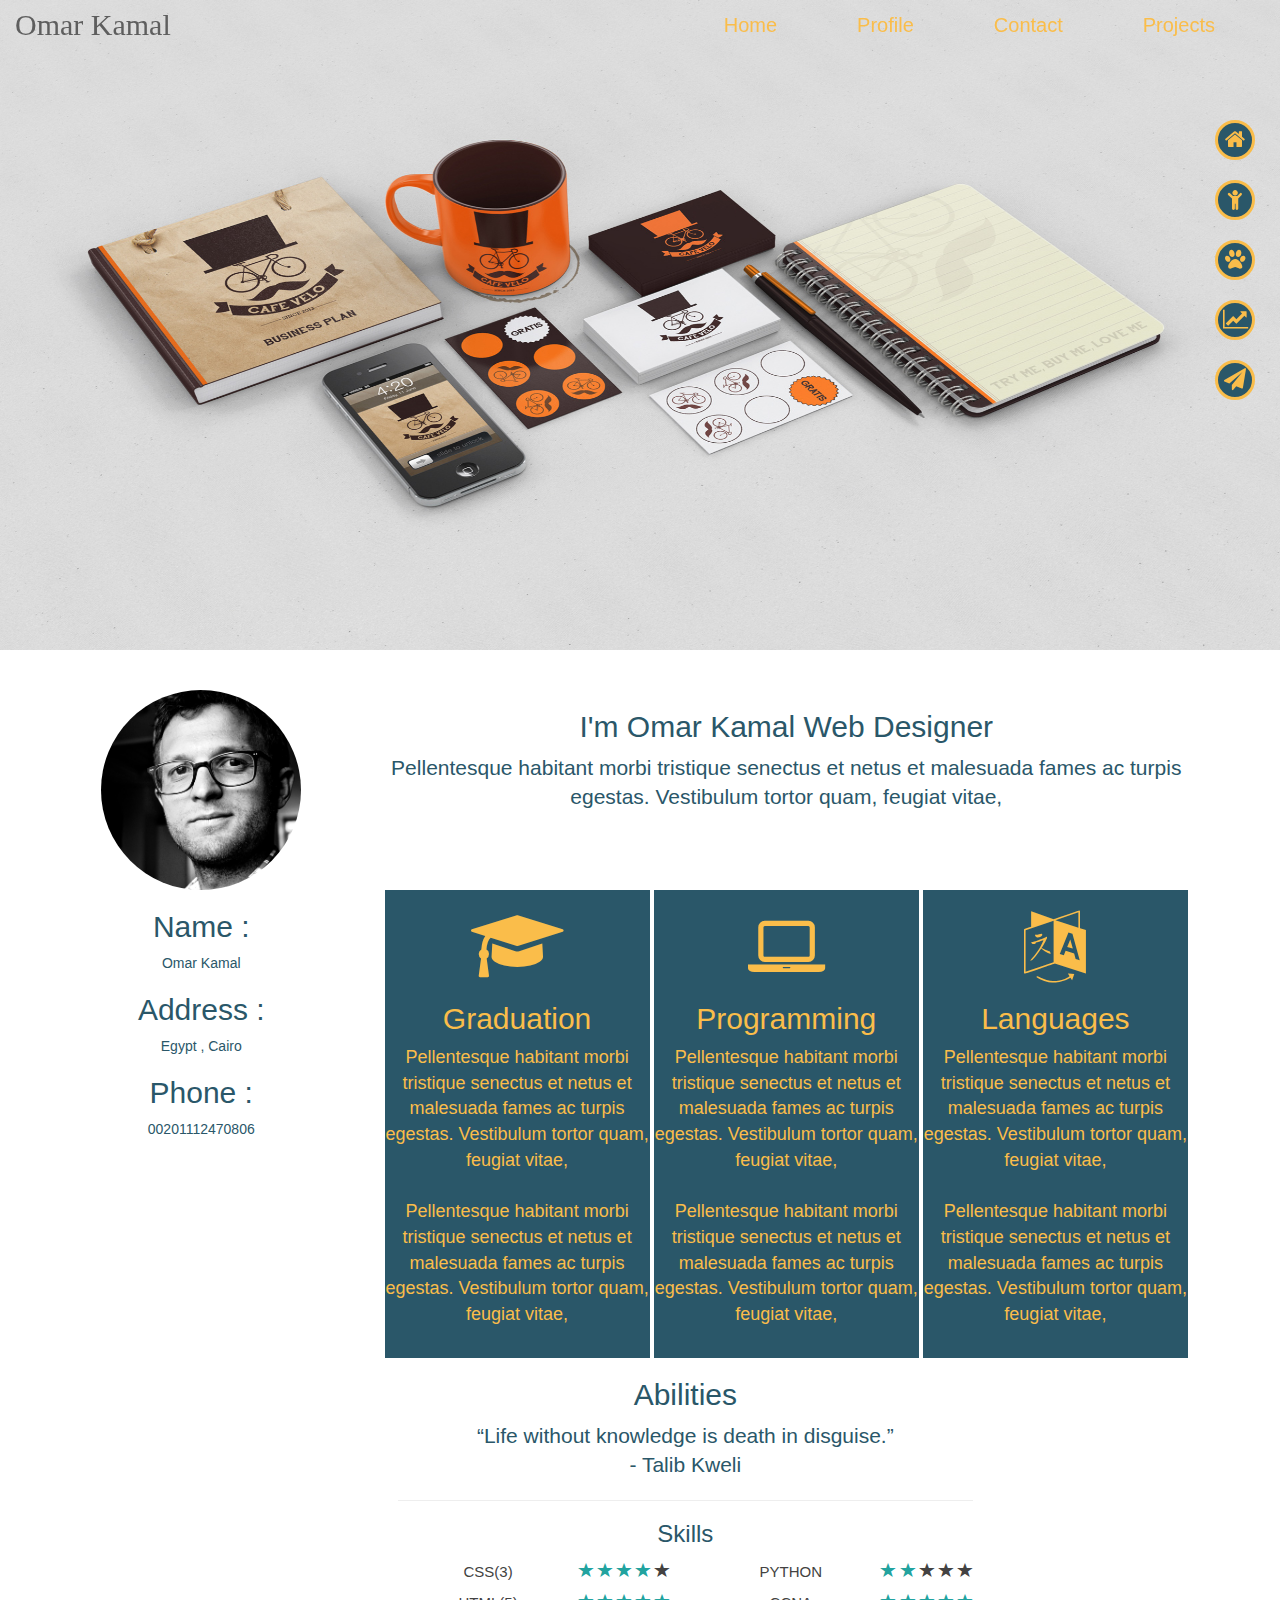
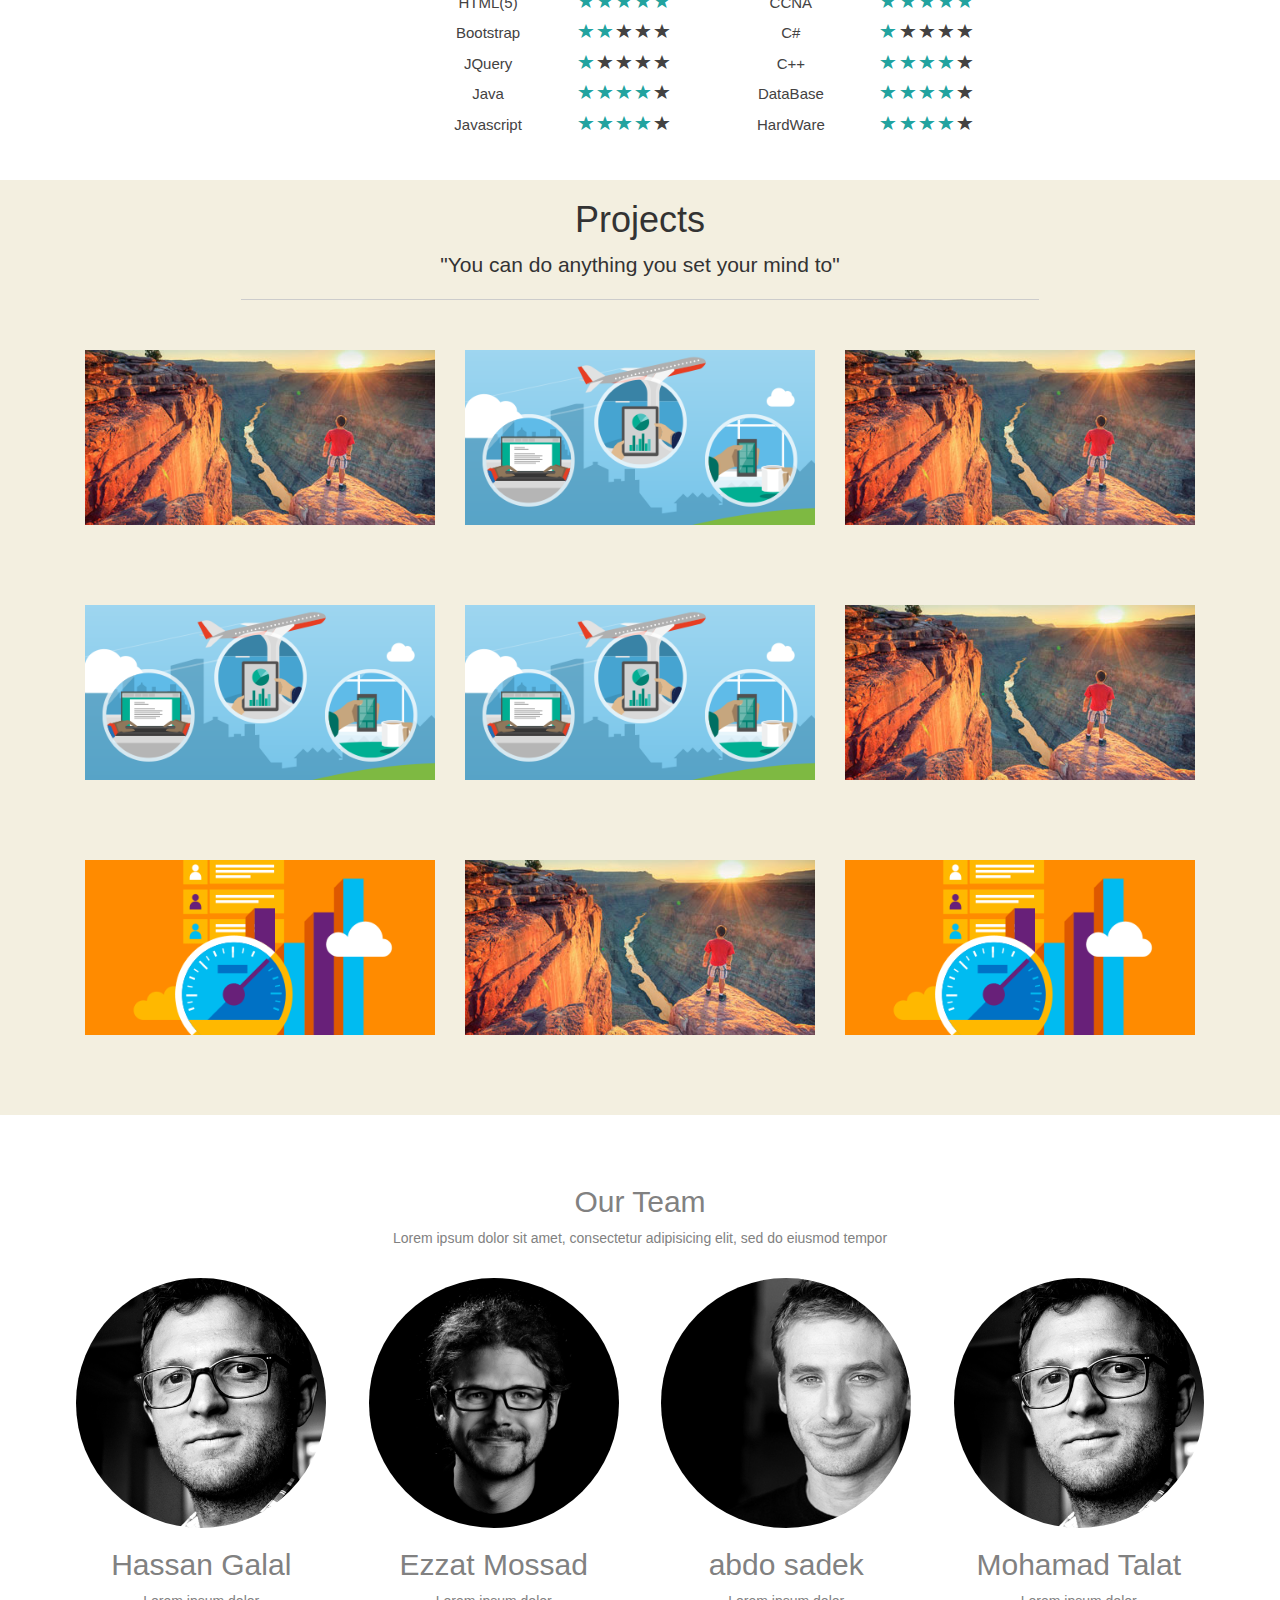
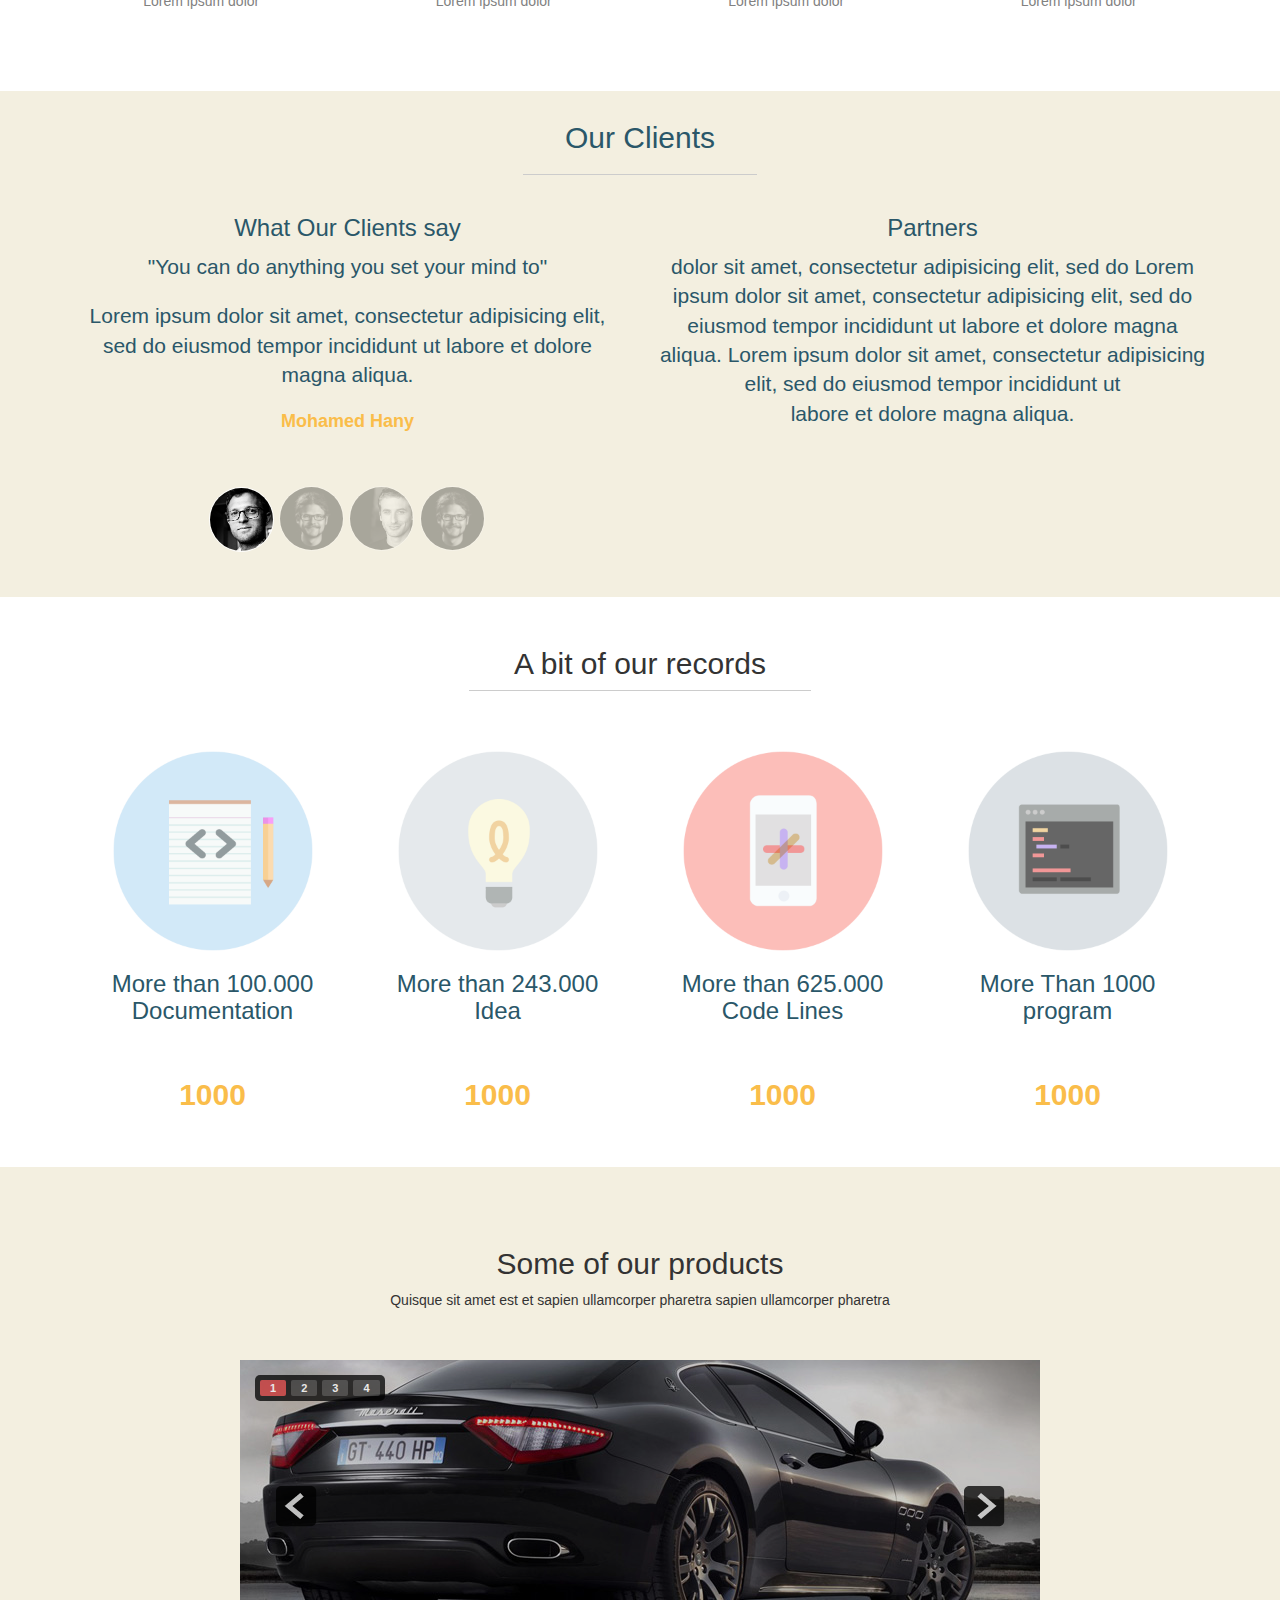
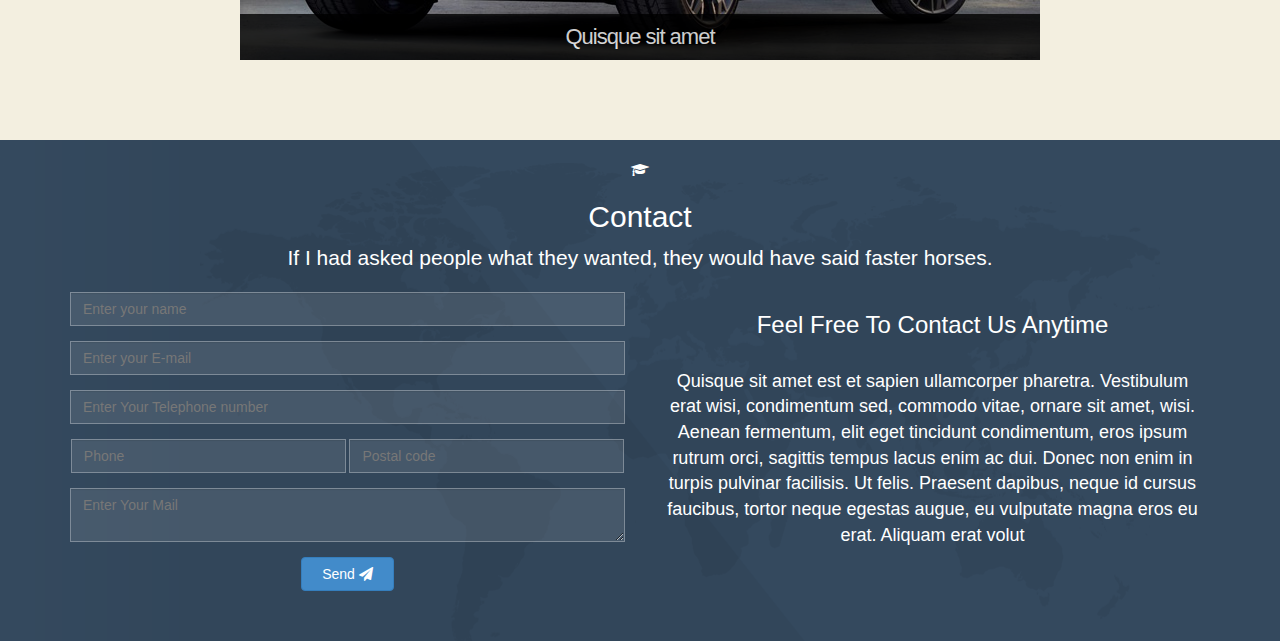
<file: index.html>
<!DOCTYPE html>
<html>
<head>
<meta http-equiv="Content-Type" content="text/html; charset=utf-8" />

<meta http-equiv="X-UA-Compatible" content="IE=edge"> <!--  34an IE -->

<meta name="viewport" content="width=device-width, initial-scale=1">  <!-- 34an yb2a responsive  -->



<title>Template</title>
<link rel="stylesheet" type="text/css" href="css/bootstrap.css"> <!-- elly feha el codes css bta3 el bootstrap-->
<link rel="stylesheet" type="text/css" href="css/skitter.styles.css">
<link rel="stylesheet" type="text/css" href="css/style1.css">
<link rel="stylesheet" type="text/css" href="css/font-awesome.min.css">

<!--[if lt IE 9]>
<script src="js/html5shiv.min.js" ></script>
<script src="js/respond.min.js"></script>
<![endif]-->



</head>
<body>


<nav class="navbar navbar-default navbar-fixed-top">
  <div class="container-fluid">
    <!-- Brand and toggle get grouped for better mobile display -->
    <div class="navbar-header">
      <button type="button" class="navbar-toggle collapsed" data-toggle="collapse" data-target="#bs-example-navbar-collapse-1">
        <span class="sr-only">Toggle navigation</span>
        <span class="icon-bar"></span>
        <span class="icon-bar"></span>
        <span class="icon-bar"></span>
      </button>
      <a class="navbar-brand" href="#">Omar Kamal</a>
    </div>

    <!-- Collect the nav links, forms, and other content for toggling -->
    <div class="collapse navbar-collapse" id="bs-example-navbar-collapse-1">
      
      <ul class="nav navbar-nav navbar-right">
        <li><a href="#">Home</a></li>
        <li><a href="#">Profile</a></li>
        <li><a href="#">Contact</a></li>
        <li><a href="#">Projects</a></li>
        
      
      </ul>
    </div><!-- /.navbar-collapse -->
  </div><!-- /.container-fluid -->
</nav>


<section id="home">
    
</section>


<section id="profile" class="text-center">
<div class="container">

<div class="row">
<div class="col-md-3">
<img src="images/one.jpg" width="200" height="200" class="img-circle" />
</div>

<div class="col-md-9">
<h2>I'm Omar Kamal Web Designer </h2>
<p class="lead">Pellentesque habitant morbi tristique senectus et netus et malesuada fames ac turpis egestas. Vestibulum tortor quam, feugiat vitae,</p>
</div>

</div>



<div class="row">
<div class="col-md-3">
<h2>Name :</h2>
<p>Omar Kamal</p>
<h2>Address :</h2>
<p>Egypt , Cairo</p>
<h2>Phone :</h2>
<p>00201112470806</p>
</div>

<div class="col-md-9 features_container">
<div class="row">

<div class="col-md-4 x">
<div class="feature">
<i class="fa fa-mortar-board fa-4x"></i>

<h2>Graduation</h2>
<p>
Pellentesque habitant morbi tristique senectus et netus et malesuada fames ac turpis egestas. Vestibulum tortor quam, feugiat vitae,
<br/>
<br/>
Pellentesque habitant morbi tristique senectus et netus et malesuada fames ac turpis egestas. Vestibulum tortor quam, feugiat vitae,




</p>
</div>
</div>


<div class="col-md-4 x">
<div class="feature">
<i class="fa fa-laptop fa-4x"></i>
<h2>Programming </h2>
<p>

Pellentesque habitant morbi tristique senectus et netus et malesuada fames ac turpis egestas. Vestibulum tortor quam, feugiat vitae,
<br/>
<br/>
Pellentesque habitant morbi tristique senectus et netus et malesuada fames ac turpis egestas. Vestibulum tortor quam, feugiat vitae,





</p>
</div>
</div>





<div class="col-md-4 x">
<div class="feature">
<i class="fa fa-language fa-4x"></i>
<h2>Languages</h2>
<p>
Pellentesque habitant morbi tristique senectus et netus et malesuada fames ac turpis egestas. Vestibulum tortor quam, feugiat vitae,
<br/>
<br/>
Pellentesque habitant morbi tristique senectus et netus et malesuada fames ac turpis egestas. Vestibulum tortor quam, feugiat vitae,


</p>
</div>
</div>


<div class="col-md-9 abilities">
     
     <h2 >Abilities</h2>
    <p class="lead" >
	“Life without knowledge is death in disguise.”<br>- Talib Kweli
   </p>
<hr>
<h3>Skills</h3>
<div class="row">

    <div class="col-md-6">
	<ul class="skill">
    <li >
    <span class="sk-name">CSS(3)</span>
    <span class="sk-score">
   <span class="glyphicon glyphicon-star filled"></span>
	<span class="glyphicon glyphicon-star filled"></span>
	<span class="glyphicon glyphicon-star filled"></span>
    <span class="glyphicon glyphicon-star filled"></span>
    <span class="glyphicon glyphicon-star "></span>
				
</span>
 </li>
 <li>
				<span class="sk-name">HTML(5)</span>
				<span class="sk-score">
<span class="glyphicon glyphicon-star filled"></span>
<span class="glyphicon glyphicon-star filled"></span>
<span class="glyphicon glyphicon-star filled"></span>
<span class="glyphicon glyphicon-star filled"></span>
<span class="glyphicon glyphicon-star filled"></span>
					</span></li>
                    <li>
				<span class="sk-name">Bootstrap </span>
				<span class="sk-score">
                <span class="glyphicon glyphicon-star filled"></span>
				<span class="glyphicon glyphicon-star filled"></span>
				<span class="glyphicon glyphicon-star "></span>
				<span class="glyphicon glyphicon-star "></span>
                <span class="glyphicon glyphicon-star "></span>
					</span></li>
                    
                    <li>
				<span class="sk-name">JQuery</span>
				<span class="sk-score">
			       <span class="glyphicon glyphicon-star filled "></span>
                   <span class="glyphicon glyphicon-star "></span>
                   <span class="glyphicon glyphicon-star "></span>
                   <span class="glyphicon glyphicon-star "></span>
                   <span class="glyphicon glyphicon-star "></span>
					</span></li>
                    
                    <li>
				<span class="sk-name">Java</span>
				<span class="sk-score">
				<span class="glyphicon glyphicon-star filled"></span>
				<span class="glyphicon glyphicon-star filled"></span>
				<span class="glyphicon glyphicon-star filled"></span>
				<span class="glyphicon glyphicon-star filled"></span>
				<span class="glyphicon glyphicon-star "></span>
</span></li>
<li>
				<span class="sk-name">Javascript</span>
				<span class="sk-score">
                <span class="glyphicon glyphicon-star filled"></span>
				<span class="glyphicon glyphicon-star filled"></span>
				<span class="glyphicon glyphicon-star filled"></span>
			    <span class="glyphicon glyphicon-star filled"></span>
				<span class="glyphicon glyphicon-star "></span>
 </span></li></ul></div>
 
 
 
  <div class="col-md-6">
  
   <ul class="skill">
     <li>
    <span class="sk-name">PYTHON</span>
    <span class="sk-score">
			<span class="glyphicon glyphicon-star filled"></span>
			<span class="glyphicon glyphicon-star filled"></span>
				<span class="glyphicon glyphicon-star "></span>
                <span class="glyphicon glyphicon-star "></span>
                <span class="glyphicon glyphicon-star "></span>
				
</span>
 </li>
 <li>
				<span class="sk-name">CCNA</span>
				<span class="sk-score">
<span class="glyphicon glyphicon-star filled"></span>
					
								
					<span class="glyphicon glyphicon-star filled"></span>
					
								
					<span class="glyphicon glyphicon-star filled"></span>
					
								
					<span class="glyphicon glyphicon-star filled"></span>
					
								
					<span class="glyphicon glyphicon-star filled"></span>
					</span></li>
                    <li>
				<span class="sk-name">C# </span>
				<span class="sk-score">
		       <span class="glyphicon glyphicon-star filled"></span>
			 <span class="glyphicon glyphicon-star "></span>			
			<span class="glyphicon glyphicon-star "></span>
			<span class="glyphicon glyphicon-star "></span>
			<span class="glyphicon glyphicon-star "></span>
					</span></li>
                    <li>
				<span class="sk-name">C++</span>
				<span class="sk-score">
   	<span class="glyphicon glyphicon-star filled"></span>
	<span class="glyphicon glyphicon-star filled"></span>
	<span class="glyphicon glyphicon-star filled"></span>
<span class="glyphicon glyphicon-star filled"></span>
<span class="glyphicon glyphicon-star "></span>
					</span></li>
                    <li>
				<span class="sk-name">DataBase</span>
				<span class="sk-score">
				
								
					<span class="glyphicon glyphicon-star filled"></span>
					
								
					<span class="glyphicon glyphicon-star filled"></span>
					
								
					<span class="glyphicon glyphicon-star filled"></span>
					
								
					<span class="glyphicon glyphicon-star filled"></span>
					
								
					<span class="glyphicon glyphicon-star "></span>
</span></li>
<li>
				<span class="sk-name">HardWare</span>
				<span class="sk-score">
				
								
					<span class="glyphicon glyphicon-star filled"></span>
					
								
					<span class="glyphicon glyphicon-star filled"></span>
					
								
					<span class="glyphicon glyphicon-star filled"></span>
					
								
					<span class="glyphicon glyphicon-star filled"></span>
					
								
					<span class="glyphicon glyphicon-star "></span>
 </span></li>
    
    </ul>	
   




</div>
</div>








</div>
</div>
</section>





<section id="project" class="text-center">
<div class="container">


<h1>Projects</h1>
<p class="lead">"You can do anything you set your mind to"</p>

<div class="col-md-4">
<div class="gallery">

<img src="images/d.jpg">
<div class="caption">
<h2>Hassan Galal</h2>
<p>
tortor quam, feugiat vitae, ultricies eget, tempor sit amet, ante. Donec eu libero sit amet quam egestas semper. Aenean ultricies mi vitae est. Mauris placerat eleifend leo. Quisque sit amet est et sapien ullamcorper pharetra.
</p>
</div>
</div>
</div>



<div class="col-md-4">
<div class="gallery">

<img src="images/Cloud_EMS_1016_420x210_EN_US.png">


<div class="caption">
<h2>Ezzat mossad</h2>
<p>
tortor quam, feugiat vitae, ultricies eget, tempor sit amet, ante. Donec eu libero sit amet quam egestas semper. Aenean ultricies mi vitae est. Mauris placerat eleifend leo. Quisque sit amet est et sapien ullamcorper pharetra.
</p>
</div>
</div>
</div>

<div class="col-md-4">
<div class="gallery">

<img src="images/d.jpg">
<div class="caption">
<h2>Abdo Sadek</h2>
<p>
tortor quam, feugiat vitae, ultricies eget, tempor sit amet, ante. Donec eu libero sit amet quam egestas semper. Aenean ultricies mi vitae est. Mauris placerat eleifend leo. Quisque sit amet est et sapien ullamcorper pharetra.
</p>
</div>
</div>
</div>




<div class="col-md-4">
<div class="gallery">

<img src="images/Cloud_EMS_1016_420x210_EN_US.png">

<div class="caption">
<h2>Mohamad Talaat</h2>
<p>
tortor quam, feugiat vitae, ultricies eget, tempor sit amet, ante. Donec eu libero sit amet quam egestas semper. Aenean ultricies mi vitae est. Mauris placerat eleifend leo. Quisque sit amet est et sapien ullamcorper pharetra.
</p>
</div>
</div>
</div>



<div class="col-md-4">
<div class="gallery">
<img src="images/Cloud_EMS_1016_420x210_EN_US.png">




<div class="caption">
<h2>Nader Khaled</h2>
<p>
tortor quam, feugiat vitae, ultricies eget, tempor sit amet, ante. Donec eu libero sit amet quam egestas semper. Aenean ultricies mi vitae est. Mauris placerat eleifend leo. Quisque sit amet est et sapien ullamcorper pharetra.
</p>
</div>
</div>
</div>

<div class="col-md-4">
<div class="gallery">

<img src="images/d.jpg">


<div class="caption">
<h2>Omar Kamal</h2>
<p>
tortor quam, feugiat vitae, ultricies eget, tempor sit amet, ante. Donec eu libero sit amet quam egestas semper. Aenean ultricies mi vitae est. Mauris placerat eleifend leo. Quisque sit amet est et sapien ullamcorper pharetra.
</p>
</div>
</div>
</div>



<div class="col-md-4">
<div class="gallery">

<img src="images/Dyn_CRMDial_1216_420x210_EN_US.png">

<div class="caption">
<h2>Omar Kamal</h2>
<p>
tortor quam, feugiat vitae, ultricies eget, tempor sit amet, ante. Donec eu libero sit amet quam egestas semper. Aenean ultricies mi vitae est. Mauris placerat eleifend leo. Quisque sit amet est et sapien ullamcorper pharetra.
</p>
</div>
</div>
</div>



<div class="col-md-4">
<div class="gallery">

<img src="images/d.jpg">


<div class="caption">
<h2>Omar Kamal</h2>
<p>
tortor quam, feugiat vitae, ultricies eget, tempor sit amet, ante. Donec eu libero sit amet quam egestas semper. Aenean ultricies mi vitae est. Mauris placerat eleifend leo. Quisque sit amet est et sapien ullamcorper pharetra.
</p>
</div>
</div>
</div>

<div class="col-md-4">
<div class="gallery">

<img src="images/Dyn_CRMDial_1216_420x210_EN_US.png">


<div class="caption">
<h2>Omar Kamal</h2>
<p>
tortor quam, feugiat vitae, ultricies eget, tempor sit amet, ante. Donec eu libero sit amet quam egestas semper. Aenean ultricies mi vitae est. Mauris placerat eleifend leo. Quisque sit amet est et sapien ullamcorper pharetra.
</p>
</div>
</div>
</div>




</div>
</section>

<section id="team" class="text-center">
<div class="overlay">
<div class="container">
<div class="row">

<h2>Our Team</h2>
<p>Lorem ipsum dolor sit amet, consectetur adipisicing elit, sed do eiusmod tempor</p>


<div class="col-md-3 col-sm-6">
<div class="member">
<img src="images/one.jpg" width="250" height="250" class="img-circle">
<h2>Hassan Galal</h2>
<p>Lorem ipsum dolor</p>
</div>
</div>

<div class="col-md-3 col-sm-6">
<div class="member">
<img src="images/two.png" width="250" height="250" class="img-circle">
<h2>Ezzat Mossad</h2>
<p>Lorem ipsum dolor</p>
</div>
</div>


<div class="col-md-3 col-sm-6">
<div class="member">
<img src="images/three.jpg" width="250" height="250" class="img-circle">
<h2>abdo sadek</h2>
<p>Lorem ipsum dolor</p>
</div>
</div>


<div class="col-md-3 col-sm-6">
<div class="member">
<img src="images/one.jpg" width="250" height="250" class="img-circle">
<h2>Mohamad Talat</h2>
<p>Lorem ipsum dolor</p>
</div>
</div>









</div>
</div>
</div>
</section>








<section id="our_clients" class="text-center">
<div class="container">
<div class="row">


<h2>Our Clients</h2>


<div class="col-md-6">

<h3>What Our Clients say</h3>
<p class="lead">"You can do anything you set your mind to"</p>


<div id="myslide" class="carousel slide" data-ride="carousel">
  <!-- Indicators -->
  

  <!-- Wrapper for slides -->
  <div class="carousel-inner">
  
    <div class="item active">
        <P class="lead">Lorem ipsum dolor sit amet, consectetur adipisicing elit, sed do eiusmod tempor incididunt ut labore et dolore magna aliqua.</P>
      <span>Mohamed Hany</span>
    </div>
    
        <div class="item">
        <P class="lead">Lorem ipsum dolor sit amet, consectetur adipisicing elit, sed do eiusmod tempor incididunt ut labore et dolore magna aliqua.</P>
      <span>Mohamed Hany</span>
    </div>
    
    
        <div class="item">
        <P class="lead">Lorem ipsum dolor sit amet, consectetur adipisicing elit, sed do eiusmod tempor incididunt ut labore et dolore magna aliqua.</P>
      <span>Mohamed Hany</span>
    </div>
    
    
        <div class="item">
        <P class="lead">Lorem ipsum dolor sit amet, consectetur adipisicing elit, sed do eiusmod tempor incididunt ut labore et dolore magna aliqua.</P>
      <span>Mohamed Hany</span>
    </div>
    
    
   
  </div>







<ol class="carousel-indicators">
    <li data-target="#myslide" data-slide-to="0" class="active">
    <img src="images/one.jpg">
    </li>
    <li data-target="#myslide" data-slide-to="1">
    <img src="images/two.png">
    </li>
    <li data-target="#myslide" data-slide-to="2">
    <img src="images/three.jpg">
    </li>
    <li data-target="#myslide" data-slide-to="3">
    <img src="images/two.png">
    </li>
  </ol>




</div>


<!-- slider end -->











</div>




<div class="col-md-6">
<h3>Partners</h3>
<p class="lead">dolor sit amet, consectetur adipisicing elit, sed do
Lorem ipsum dolor sit amet, consectetur adipisicing elit, sed do eiusmod tempor incididunt ut labore et dolore magna aliqua.
Lorem ipsum dolor sit amet, consectetur adipisicing elit, sed do eiusmod tempor incididunt ut<br/> labore et dolore magna aliqua.

</p>

</div>


</div>
</div>
</section>


<section id="numbers" class="text-center">

<div class="container">


<h2>A bit of our records</h2>
<div class="col-md-3">
<img src="images/n1.png" width="200" height="200">
<br/>
<h3>More than 100.000 Documentation</h3>
<br/>
<span class="counter">1000</span>

</div>

<div class="col-md-3">
<img src="images/n2.png" width="200" height="200">

<br/>
<h3>More than 243.000 <br/>Idea</h3>
<br/>
<span class="counter">1000</span>

</div>


<div class="col-md-3">
<img src="images/n3.png" width="200" height="200">

<br/>
<h3>More than 625.000<br/> Code Lines</h3>
<br/>
<span class="counter">1000</span>

</div>

<div class="col-md-3">
<img src="images/n4.png" width="200" height="200">

<br/>
<h3>More Than 1000 program</h3>
<br/>
<span class="counter">1000</span>

</div>


</div>
</section>


<section id="gallery" class="text-center">
<div class="container">
<div class="row">

<h2>Some of our products</h2>
<p>Quisque sit amet est et sapien ullamcorper pharetra sapien ullamcorper pharetra</p>
<div class="box_skitter box_skitter_large">
    <ul>
        <li>
            <a href="#cut"><img src="images/1.jpg" class="cut" /></a>
            <div class="label_text"><p>Quisque sit amet</p></div>
        </li>
        <li>
            <a href="#swapBlocks"><img src="images/2.jpg" class="swapBlocks" /></a>
            <div class="label_text"><p>Quisque sit amet</p></div>
        </li>
        <li>
            <a href="#swapBarsBack"><img src="images/3.jpg" class="swapBarsBack" /></a>
            <div class="label_text"><p>Quisque sit amet</p></div>
        </li>
        
        <li>
            <a href="#swapBarsBack"><img src="images/4.jpg" class="swapBarsBack" /></a>
            <div class="label_text"><p>Quisque sit amet</p></div>
        </li>
        
        
    </ul>
</div>





</div>
</div>
</section>






<section id="contact" class="text-center">
<div class="container">
<div class="row">
<i class="fa fa-mortar-board"></i>
<h2>Contact</h2>
<p class="lead">
If I had asked people what they wanted, they would have said faster horses.</p>
<div class="col-md-6 contact_form">
<form>

<input type="text" class="form-control form-group" placeholder="Enter your name"/>
<input type="text" class="form-control form-group" placeholder="Enter your E-mail"/>
<input type="text" class="form-control form-group" placeholder="Enter Your Telephone number"/>
<input type="text" class="form-control form-group f_mine" placeholder="Phone"/>
<input type="text" class="form-control form-group f_mine" placeholder="Postal code"/>
<textarea class="form-control form-group" placeholder="Enter Your Mail "></textarea>
<button type="submit" class="btn btn-primary text-center ">
Send 
<i class="fa fa-paper-plane"></i>
</button>
</form>
</div>

<div class="col-md-6">
<h3>Feel Free To Contact Us Anytime</h3>
<p class="contact_p">
 Quisque sit amet est et sapien ullamcorper pharetra. Vestibulum erat wisi, condimentum sed, commodo vitae, ornare sit amet, wisi. Aenean fermentum, elit eget tincidunt condimentum, eros ipsum rutrum orci, sagittis tempus lacus enim ac dui. Donec non enim in turpis pulvinar facilisis. Ut felis. Praesent dapibus, neque id cursus faucibus, tortor neque egestas augue, eu vulputate magna eros eu erat. Aliquam erat volut
</p>
</div>



</div>
</div>
</section>


<section id="menu">
<ul>
<li><a href="#"><i class="fa fa-home fa-fw"></i></a></li>
<li><a href="#"><i class="fa fa-child fa-fw"></i></a></li>
<li><a href="#"><i class="fa fa-paw fa-fw"></i></a></li>
<li><a href="#"><i class="fa fa-line-chart fa-fw"></i></a></li>
<li><a href="#"><i class="fa fa-send fa-fw"></i></a></li>
</ul>
</section>






<!--

<section id="loading">

<div class="spinner">
  <div class="rect1"></div>
  <div class="rect2"></div>
  <div class="rect3"></div>
  <div class="rect4"></div>
  <div class="rect5"></div>
</div>

</section>
-->
<script src="js/jquery-1.11.1.min.js"></script> <!--  Jquary library -->
<script src="js/bootstrap.min.js"></script><!--  bootstrap java script code  -->
<script src="js/jquery.nicescroll.min.js"></script>
<script src="js/jquery.countTo.js"></script>

<script src="js/jquery.easing.1.3.js"></script>
<script src="js/jquery.skitter.min.js"></script>
<script src="js/myjs.js"></script>

</body>
</html>
</file>
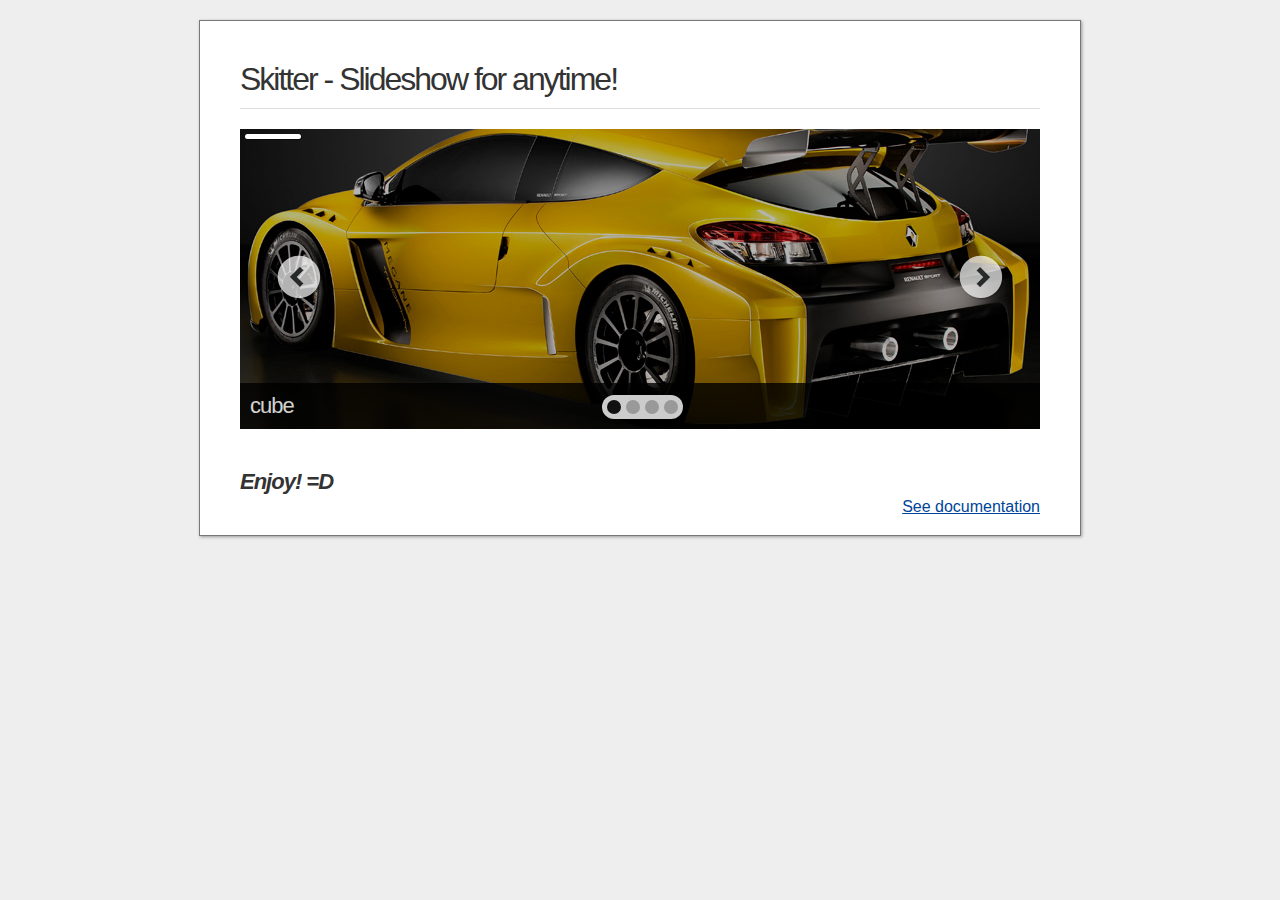
<file: SkitterSlideshow-master/index.html>
<!doctype html>
<html>
<head>
	<meta charset="utf-8">
	<title>Skitter - Slideshow for anytime!</title>
	
	<link href="css/styles.css" type="text/css" media="all" rel="stylesheet" />

	<!-- Skitter Styles -->
	<link href="css/skitter.styles.css" type="text/css" media="all" rel="stylesheet" />
	
	<!-- Skitter JS -->
	<script type="text/javascript" language="javascript" src="js/jquery-2.1.1.min.js"></script>
	<script type="text/javascript" language="javascript" src="js/jquery.easing.1.3.js"></script>
	<script type="text/javascript" language="javascript" src="js/jquery.skitter.min.js"></script>
	
	<!-- Init Skitter -->
	<script type="text/javascript" language="javascript">
		$(document).ready(function() {
			$('.box_skitter_large').skitter({
				theme: 'clean',
				numbers_align: 'center',
				progressbar: true, 
				dots: true, 
				preview: true
			});
		});
	</script>
</head>
<body>
	<div id="page">
		<h1>Skitter - Slideshow for anytime!</h1>
		<div id="content">
			<div class="border_box">
				<div class="box_skitter box_skitter_large">
					<ul>
						<li><a href="#cube"><img src="images/example/001.jpg" class="circles" /></a><div class="label_text"><p>cube</p></div></li>
						<li><a href="#cubeRandom"><img src="images/example/002.jpg" class="circlesInside" /></a><div class="label_text"><p>cubeRandom</p></div></li>
						<li><a href="#block"><img src="images/example/003.jpg" class="circlesRotate" /></a><div class="label_text"><p>block</p></div></li>
						<li><a href="#cubeStop"><img src="images/example/004.jpg" class="cubeShow" /></a><div class="label_text"><p>cubeStop</p></div></li>	
					</ul>
				</div>
			</div>
		</div>
		<h2>Enjoy! =D</h2>
		<h3><a href="http://www.skitter-slider.net/documentation">See documentation</a></h3>
	</div>
</body>
</html>
</file>
<file: css/skitter.styles.css>
/* =Skitter styles
----------------------------------------------- */
.box_skitter {
	position: relative;
	width: 800px;
	height: 300px;
	background: #000;
}

.box_skitter img {
	max-width: none;
} /* Tip for stildv */
.box_skitter ul {
	display: none;
}

.box_skitter .container_skitter {
	overflow: hidden;
	position: relative;
}

.box_skitter .image {
	overflow: hidden;
}

.box_skitter .image img {
	display: none;
}

/* =Box clone
-------------------------------------------------------------- */
.box_skitter .box_clone {
	position: absolute;
	top: 0;
	left: 0;
	width: 100px;
	overflow: hidden;
	display: none;
	z-index: 20;
}

.box_skitter .box_clone img {
	position: absolute;
	top: 0;
	left: 0;
	z-index: 20;
}

/* =Navigation
-------------------------------------------------------------- */
.box_skitter .prev_button {
	position: absolute;
	top: 50%;
	left: 35px;
	z-index: 152;
	width: 42px;
	height: 42px;
	overflow: hidden;
	text-indent: -9999em;
	margin-top: -25px;
	-webkit-transition: all 0.2s;
	-moz-transition: all 0.2s;
	transition: all 0.2s;
}

.box_skitter .next_button {
	position: absolute;
	top: 50%;
	right: 35px;
	z-index: 152;
	width: 42px;
	height: 42px;
	overflow: hidden;
	text-indent: -9999em;
	margin-top: -25px;
	-webkit-transition: all 0.2s;
	-moz-transition: all 0.2s;
	transition: all 0.2s;
}

.box_skitter .prev_button:hover, .box_skitter .next_button:hover {
	opacity: 0.5 !important;
}

/* =Numbers
-------------------------------------------------------------- */
.box_skitter .info_slide {
	position: absolute;
	top: 15px;
	left: 15px;
	z-index: 100;
	background: #000;
	color: #fff;
	font: bold 11px arial;
	padding: 5px 0 5px 5px;
	-moz-border-radius: 5px;
	-webkit-border-radius: 5px;
	border-radius: 5px;
	opacity: 0.75;
}

.box_skitter .info_slide .image_number {
	background: #333;
	float: left;
	padding: 2px 10px;
	margin: 0 5px 0 0;
	cursor: pointer;
	-moz-border-radius: 2px;
	-webkit-border-radius: 2px;
	border-radius: 2px;
	-webkit-transition: all 0.2s;
	-moz-transition: all 0.2s;
	transition: all 0.2s;
}

.box_skitter .info_slide .image_number:hover {
	background: #000;
}

.box_skitter .info_slide .image_number_select, .box_skitter .info_slide .image_number_select:hover {
	background: #cc3333;
	float: left;
	padding: 2px 10px;
	margin: 0 5px 0 0;
}

/* =Thumbs
	Change width and height to customization dimension thumb
-------------------------------------------------------------- */
.box_skitter .container_thumbs {
	position: relative;
	overflow: hidden;
	height: 50px;
}

.box_skitter .info_slide_thumb {
	height: 50px;
	-moz-border-radius: 0;
	-webkit-border-radius: 0;
	border-radius: 0;
	overflow: hidden;
	top: auto;
	top: 0;
	left: 0;
	padding: 0 !important;
	opacity: 1.0;
}

.box_skitter .info_slide_thumb .image_number {
	overflow: hidden;
	width: 100px;
	height: 50px;
	position: relative;
	margin: 0 !important;
	padding: 0 !important;
	-moz-border-radius: 0 !important;
	-webkit-border-radius: 0 !important;
	border-radius: 0 !important;
}

.box_skitter .info_slide_thumb .image_number img {
	position: absolute;
	top: -30px;
	left: -30px;
	height: 100px;
}

.box_skitter .box_scroll_thumbs {
	padding: 0;
}

.box_skitter .box_scroll_thumbs .scroll_thumbs {
	position: absolute;
	bottom: 60px;
	left: 50px;
	background: #ccc;
	background: -moz-linear-gradient(-90deg, #555, #fff);
	background: -webkit-gradient(linear, left top, left bottom, from(#555), to(#fff));
	width: 200px;
	height: 10px;
	overflow: hidden;
	text-indent: -9999em;
	z-index: 101;
	cursor: pointer;
	border: 0px solid #333;
}

/* =Dots
-------------------------------------------------------------- */
.box_skitter .info_slide_dots {
	position: absolute;
	bottom: -40px;
	z-index: 151;
	padding: 5px 0 5px 5px;
	-moz-border-radius: 50px;
	-webkit-border-radius: 50px;
	border-radius: 50px;
}

.box_skitter .info_slide_dots .image_number {
	background: #333;
	float: left;
	margin: 0 5px 0 0;
	cursor: pointer;
	-moz-border-radius: 50px;
	-webkit-border-radius: 50px;
	border-radius: 50px;
	width: 18px;
	height: 18px;
	text-indent: -9999em;
	overflow: hidden;
	-webkit-transition: all 0.2s;
	-moz-transition: all 0.2s;
	transition: all 0.2s;
}

.box_skitter .info_slide_dots .image_number:hover {
	background: #000;
}

.box_skitter .info_slide_dots .image_number_select, .box_skitter .info_slide_dots .image_number_select:hover {
	background: #cc3333;
	float: left;
	margin: 0 5px 0 0;
}

/* =Loading
-------------------------------------------------------------- */
.loading {
	position: absolute;
	top: 50%;
	right: 50%;
	z-index: 10000;
	margin: -16px -16px;
	color: #fff;
	text-indent: -9999em;
	overflow: hidden;
	background: url(../images/ajax-loader.gif) no-repeat left top;
	width: 32px;
	height: 32px;
}

/* =Label
-------------------------------------------------------------- */
.box_skitter .label_skitter {
	z-index: 150;
	position: absolute;
	bottom: 0px;
	left: 0px;
	display: none;
}

.box_skitter .label_skitter {
	z-index: 150;
	position: absolute;
	bottom: 0px;
	left: 0px;
	color: #fff;
	display: none;
	opacity: 0.8;
	background: #000;
}

.box_skitter .label_skitter p {
	padding: 10px;
	margin: 0;
	font: normal 22px arial,tahoma;
	letter-spacing: -1px;
}

.box_skitter .progressbar {
	background: #000;
	position: absolute;
	top: 5px;
	left: 15px;
	height: 5px;
	width: 200px;
	z-index: 99;
	border-radius: 20px;
}

/* =Preview slide
-------------------------------------------------------------- */
.box_skitter .preview_slide {
	display: none;
	position: absolute;
	z-index: 152;
	bottom: 30px;
	left: -40px;
	width: 100px;
	height: 100px;
	background: #fff;
	border: 1px solid #222;
	-moz-box-shadow: rgba(0,0,0,0.7) 2px 2px 5px;
	-webkit-box-shadow: rgba(0,0,0,0.7) 2px 2px 5px;
	box-shadow: rgba(0,0,0,0.7) 2px 2px 5px;
	overflow: hidden;
}

.box_skitter .preview_slide ul {
	height: 100px !important;
	overflow: hidden !important;
	margin: 0 !important;
	list-style: none !important;
	display: block !important;
	position: absolute !important;
	top: 0;
	left: 0;
}

.box_skitter .preview_slide ul li {
	width: 100px !important;
	height: 100px !important;
	overflow: hidden !important;
	float: left !important;
	margin: 0 !important;
	padding: 0 !important;
	position: relative !important;
	display: block !important;
}

.box_skitter .preview_slide ul li img {
	position: absolute !important;
	top: 0 !important;
	left: 0 !important;
	height: 150px !important;
	width: auto !important;
}

/* =Focus
-------------------------------------------------------------- */
#overlay_skitter {
	position: absolute;
	top: 0;
	left: 0;
	width: 100%;
	z-index: 9998;
	opacity: 1;
	background: #000;
}

.box_skitter .focus_button {
	position: absolute;
	top: 50%;
	z-index: 100;
	width: 42px;
	height: 42px;
	overflow: hidden;
	text-indent: -9999em;
	margin-top: -25px;
	opacity: 0;
	-webkit-transition: all 0.2s;
	-moz-transition: all 0.2s;
	transition: all 0.2s;
}

.box_skitter .play_pause_button {
	position: absolute;
	top: 50%;
	z-index: 151;
	width: 42px;
	height: 42px;
	overflow: hidden;
	text-indent: -9999em;
	margin-top: -25px;
	opacity: 0;
	-webkit-transition: all 0.2s;
	-moz-transition: all 0.2s;
	transition: all 0.2s;
}

.box_skitter .play_pause_button.play_button {
}


.box_skitter .play_pause_button:hover {
	opacity: 0.5 !important;
}

.box_skitter .focus_button:hover {
	opacity: 0.5 !important;
}

/* =Example for dimenions
-------------------------------------------------------------- */
.box_skitter_large {
	width: 800px;
	height: 300px;
}

.box_skitter_small {
	width: 200px;
	height: 100px;
}

/* =Default theme
-------------------------------------------------------------- */
.box_skitter .focus_button, 
.box_skitter .next_button, 
.box_skitter .prev_button, 
.box_skitter .play_pause_button 
{
	display: block;
	background: url('../images/sprite-default.png') no-repeat;
}

.box_skitter .next_button {
	background-position: -0px -42px;
	width: 42px;
	height: 42px;
}

.box_skitter .prev_button {
	background-position: -42px -42px;
	width: 42px;
	height: 42px;
}

.box_skitter .play_pause_button {
	background-position: -0px -0px;
	width: 42px;
	height: 42px;
}

.box_skitter .play_pause_button.play_button {
	background-position: -0px -84px;
	width: 42px;
	height: 42px;
}

.box_skitter .focus_button {
	background-position: -42px -0px;
	width: 42px;
	height: 42px;
}

/* =Minimalist theme
-------------------------------------------------------------- */
.skitter-minimalist .prev_button, 
.skitter-minimalist .next_button, 
.skitter-minimalist .play_pause_button, 
.skitter-minimalist .focus_button 
{
	display: block;
	background: url('../images/sprite-minimalist.png') no-repeat !important;
}

.skitter-minimalist .prev_button {
	background-position: -0px -0px !important;
	width: 24px !important;
	height: 28px !important;
	left: -45px !important;
}

.skitter-minimalist .next_button {
	background-position: -0px -28px !important;
	width: 24px !important;
	height: 28px !important;
	right: -45px !important;
}

.skitter-minimalist .play_pause_button {
	background-position: -0px -74px !important;
	width: 18px !important;
	height: 18px !important;
}

.skitter-minimalist .play_pause_button.play_button {
	background-position: -0px -56px !important;
	width: 18px !important;
	height: 18px !important;
}

.skitter-minimalist .focus_button {
	background-position: -0px -92px !important;
	width: 18px !important;
	height: 18px !important;
}

.skitter-minimalist .info_slide {
	background: transparent;
}

.skitter-minimalist .info_slide .image_number {
	background: #000;
	box-shadow: rgba(255,255,255,0.2) 1px 1px 0;
	font-size: 12px;
	font-weight: normal;
}

.skitter-minimalist .info_slide .image_number:hover {
	background: #111;
}

.skitter-minimalist .info_slide .image_number_select, .skitter-minimalist .info_slide .image_number_select:hover {
	background: #cc3333;
}

.skitter-minimalist .info_slide_dots .image_number {
	width: 14px;
	height: 14px;
	box-shadow: rgba(255,255,255,0.2) 1px 1px 0;
}

/* =Round theme
-------------------------------------------------------------- */
.skitter-round .prev_button, 
.skitter-round .next_button, 
.skitter-round .play_pause_button, 
.skitter-round .focus_button 
{
	display: block;
	background: url('../images/sprite-round.png') no-repeat;
}

.skitter-round .prev_button {
	background-position: -0px -0px;
	width: 23px;
	height: 47px;
	left: -23px;
}

.skitter-round .next_button {
	background-position: -23px -0px;
	width: 23px;
	height: 47px;
	right: -23px;
}

.skitter-round .next_button:hover, .skitter-round .prev_button:hover {
	opacity: 1;
}

.skitter-round .play_pause_button {
	background-position: -0px -70px;
	width: 47px;
	height: 23px;
	top: 24px;
	left: 24px !important;
}

.skitter-round .play_pause_button.play_button {
	background-position: -0px -47px;
	width: 47px;
	height: 23px;
	top: 24px;
}

.skitter-round .focus_button {
	background-position: -0px -93px;
	width: 47px;
	height: 23px;
	top: 24px;
	left: 82px !important;
}

.skitter-round .info_slide {
	background: transparent;
}

.skitter-round .info_slide .image_number {
	background: #999;
	box-shadow: rgba(255,255,255,0.2) 1px 1px 0;
	font-size: 12px;
	font-weight: normal;
}

.skitter-round .info_slide .image_number:hover {
	background: #333;
}

.skitter-round .info_slide .image_number_select, .skitter-round .info_slide .image_number_select:hover {
	background: #111;
}

.skitter-round .info_slide_dots .image_number {
	width: 14px;
	height: 14px;
	box-shadow: rgba(255,255,255,0.2) 1px 1px 0;
	background: #999;
}

.skitter-round .info_slide_dots .image_number:hover {
	background: #333;
}

.skitter-round .info_slide_dots .image_number_select, .skitter-round .info_slide_dots .image_number_select:hover {
	background: #111;
}

.skitter-round .progressbar {
	top: -10px;
	left: 0px;
	background: #333;
	box-shadow: rgba(255,255,255,0.3) 1px 1px 0;
}

/* =Clean theme
-------------------------------------------------------------- */
.skitter-clean .prev_button, 
.skitter-clean .next_button, 
.skitter-clean .play_pause_button, 
.skitter-clean .focus_button 
{
	display: block;
	background: url('../images/sprite-clean.png') no-repeat;
}

.skitter-clean .prev_button {
	background-position: 0px 0px;
	width: 47px;
	height: 46px;
}

.skitter-clean .next_button {
	background-position: 0px -46px;
	width: 47px;
	height: 46px;
}

.skitter-clean .play_pause_button {
	background-position: -0px -133px;
	width: 41px;
	height: 41px;
}

.skitter-clean .play_pause_button.play_button {
	background-position: -0px -92px;
	width: 41px;
	height: 41px;
}

.skitter-clean .focus_button {
	background-position: -0px -174px;
	width: 41px;
	height: 41px;
}

.skitter-clean .info_slide {
	background: transparent;
}

.skitter-clean .info_slide .image_number {
	background: #fff;
	box-shadow: rgba(0,0,0,0.2) 1px 1px 0;
	font-size: 12px;
	font-weight: normal;
	color:#333;
}

.skitter-clean .info_slide .image_number:hover {
	background: #ccc;
}

.skitter-clean .info_slide .image_number_select, .skitter-clean .info_slide .image_number_select:hover {
	background: #111;
	color:#fff;
}

.skitter-clean .info_slide_dots {
	bottom: 10px;
	background: rgba(255,255,255,0.8);
	box-shadow: rgba(0,0,0,0.3) 1px 1px 0;
}

.skitter-clean .info_slide_dots .image_number {
	width: 14px;
	height: 14px;
	background: #999;
}

.skitter-clean .info_slide_dots .image_number:hover {
	background: #333;
}

.skitter-clean .info_slide_dots .image_number_select, .skitter-clean .info_slide_dots .image_number_select:hover {
	background: #111;
}

.skitter-clean .progressbar {
	top: 5px;
	left: 5px;
	background: #fff;
	box-shadow: rgba(0,0,0,0.5) 1px 1px 0;
}

/* =Square theme
-------------------------------------------------------------- */

.skitter-square .play_pause_button, 
.skitter-square .next_button, 
.skitter-square .focus_button, 
.skitter-square .prev_button 
{
	display: block;
	background: url('../images/sprite-square.png') no-repeat;
}

.skitter-square .play_pause_button {
	background-position: -55px -0px;
	width: 55px;
	height: 55px;
	top: 10px !important;
	left: 10px !important;
	bottom: auto !important;
	right: auto !important;
	margin-top:0;
}

.skitter-square .play_pause_button.play_button {
	background-position: -0px -0px;
	width: 55px;
	height: 55px;
}

.skitter-square .focus_button {
	background-position: -55px -55px;
	width: 55px;
	height: 55px;
	top: 10px !important;
	left: 65px !important;
	bottom: auto !important;
	right: auto !important;
	margin-top:0;
}

.skitter-square .next_button {
	background-position: -0px -55px;
	width: 55px;
	height: 55px;
	top: auto;
	left: auto;
	bottom: 10px;
	right: 10px;
}

.skitter-square .prev_button {
	background-position: -0px -110px;
	width: 55px;
	height: 55px;
	top: auto;
	left: auto;
	bottom: 10px;
	right: 65px;
}

.skitter-square .info_slide {
	background: transparent;
}

.skitter-square .info_slide .image_number {
	background: #fff;
	box-shadow: rgba(0,0,0,0.2) 1px 1px 0;
	font-size: 12px;
	font-weight: normal;
	color:#333;
}

.skitter-square .info_slide .image_number:hover {
	background: #ccc;
}

.skitter-square .info_slide .image_number_select, .skitter-square .info_slide .image_number_select:hover {
	background: #111;
	color:#fff;
}

.skitter-square .info_slide_dots .image_number {
	width: 14px;
	height: 14px;
	box-shadow: rgba(255,255,255,0.2) 1px 1px 0;
	background: #ccc;
}

.skitter-square .info_slide_dots .image_number:hover {
	background: #999;
}

.skitter-square .info_slide_dots .image_number_select, .skitter-square .info_slide_dots .image_number_select:hover {
	background: #555;
}

.skitter-square .progressbar {
	top:0 !important;
	left: 0 !important;
	width: 100%;
	background: #fff;
	border-radius: 0;
	height: 2px;
}
</file>
<file: css/style1.css>
body
{
	font-family: "Segoe UI Light", Helvetica, Arial, sans-serif;
}
.cover
{
	background-color:#CCC;
	height:100%;}


#profile
{
	
	background-color:#fff;
	min-height:500px;
	padding-top:40px;
	color:#2A5769;
	padding-bottom:40px;

}

#profile .x
{
	padding-right:2px;
	padding-left:2px;
	
}

#profile .features_container
{
	padding-right:50px;
	padding-left:50px;
	
}
#profile .feature
{
	background-color:#2A5769;
	color:#FABD4A;
	padding-top:20px;
	font-size:18px;
	padding-bottom:20px;}

#home
{
	min-height:650px;
	background-image:url('../images/w.jpg');
	background-size:100% 100%;
}


.navbar
{
	border:none;
}
.navbar-default
{
	
	background-color:transparent;
}
.navbar-default .navbar-brand 
{
	color:#FABD4A;
	font-family:vijaya;
	font-size:30px;
}


.navbar-default .navbar-nav > li > a
{
	color:#FABD4A;
	font-size:20px;
	font-weight:100;
	margin-right:50px;
	padding-bottom:20px;
	font-family: "Segoe UI Light", Helvetica, Arial, sans-serif;
	transition:all 2s;
}
.navbar-default .navbar-nav > li > a:hover
{
	
	border-bottom:solid 1px #CCCCCC;}

#contact
{
	background-image:url(../images/map.png);
	padding-top:20px;
	padding-bottom:50px;
	color:#fff;
}
#contact p
{
	margin-bottom:20px;
	
}
#contact .contact_p
{
	font-size:18px;
	padding:20px 10px; 
}
#contact .f_mine
{
	width:49.5%;
	display:inline-block;
}
#contact .btn
{
	padding:6px 20px;
}
#contact input ,#contact textarea 
{
	background-color:rgba(255,255,255,0.1);
	border-radius:0px;
	border-color:rgba(255,255,255,0.3)}

#project
{
	background-color:#F3EFE0;
}

#project .lead
{
	
	border-bottom:solid 1px #ccc;
	width:70%;
	margin:auto;
	margin-bottom:50px;
	padding-bottom:20px;
}



.gallery
{
	width:100%;
	text-align:center;
	color:#fff;
	position:relative;
	overflow:hidden;
	margin-bottom:80px;
 

}
.gallery img
{
	width:100%;
	height:100%;
	transition:transform 1s;
	transition-delay:1s;
}

.caption
{
	background-color: rgba(42,63,85,0.7);
	position:absolute;
	top:0;
	height:100%;
	opacity:0;
	transition:opacity 1s ,transform 1s;
}
.caption h2
{
	background-color:#2a3f55;
	margin:0;
	padding:10px;
}
.caption h2 , .caption p
{
	
	position:relative;
	left:100%;
	transition:all 1s;
	transition-delay:2s;
}
.caption p
{
	padding-top:30px;
	transition-delay:2.5s;
	line-height:25px;
}
.gallery:hover .caption p 
{
	left:0%;
}
.gallery:hover .caption h2 
{
	left:0%;
}
.gallery:hover .caption
{
	opacity:1;
	transform:rotate(-360deg);
}
.gallery:hover img
{
	transform:scale(1.2,1.2);
}






#our_clients
{
	background-color:#F3EFE0;
	min-height:400px;
	padding-top:30px;
	padding-bottom:40px;
	
}
#our_clients h2
{
	padding-bottom:20px;
	border-bottom: solid 1px #CCCCCC;
	width:20%;
	margin:auto;
	margin-bottom:20px;
}

#our_clients h2 ,#our_clients h3,#our_clients .lead
{
	color:#2A5769;	
}
#our_clients span
{
	color:#FABD4A;
	font-weight:900;
	font-size:18px;	
}


.carousel-control.right,.carousel-control.left 
{
background-image:none;
color:#F00;
}


.carousel-indicators li
{
	width:65px;
	height:65px;
	border-radius:50%;
	text-indent:0;
	overflow:hidden;
	opacity:0.3;
}
.carousel-indicators li img
{	
	max-width:100%;
}


.carousel-indicators .active
{
	width:65px;
	height:65px;
	opacity:1;
}



#our_clients .carousel-indicators
{
	
	position:static;
	width:100%;
	margin:auto;
	padding-top:50px;
}



/*
#loading
{
	background-color:#1abc9c;
	position:absolute;
	top:0;
	left:0;
	width:100%;
	height:100%;
	z-index:999999;	
}
*/

#team
{
	
	background-size:100% 100%;
	min-height:500px;
	color:#818181;
}
#team .overlay
{
	padding-top:50px;
	padding-bottom:50px;
	background-color:rgba(255,255,255,0.1);
	min-height:500px;
	
}
#team h2
{
	
}

#team p
{
	margin-bottom:30px;
}


#numbers
{
	padding-top:50px;
	padding-bottom:50px;
	min-height:400px;
	font-size:28px;
}
#numbers .counter
{
	font-weight:800;
	font-size:30px;
}
#numbers h2
{
	padding-bottom:10px;
	width:30%;
	margin:auto;
	border-bottom:solid 1px #ccc;
	margin-bottom:60px;	
	
}
#numbers h3
{
	color:#2A5769;
}
#numbers span
{
	color:#FABD4A;
	
}
#gallery
{
	background-color:#F3EFE0;
	padding-top:60px;
	padding-bottom:80px;
}
#gallery .box_skitter
{
	margin:auto;
	margin-top:50px;
}
#menu ul
{
	position:fixed;
	top:120px;
	right:25px;
	list-style-type:none;	
}

#menu ul li a
{
	color:#FABD4A;
}

#menu ul li
{
	
	width:40px;
	height:40px;
	border-radius:50%;
	border:solid 3px #FABD4A;
	margin-bottom:20px;
	text-align:center;
	padding-top:1px;
	font-size:22px;

	background-color:#2A5769;
}




/*

#our_clients
{
	min-height:400px;
	background-color:#09C;
}
#our_clients .lead
{}







#our_clients .carousel-indicators
{
	
	position:static;
	width:100%;
	margin:auto;
	padding-top:20px;
	
}



#our_clients .carousel-indicators li
{
	text-indent:0;
	width:80px;
	height:80px;
	border-radius:50%;
	overflow:hidden;
	opacity:0.4;
	margin:auto;
}


#our_clients .carousel-indicators li.active
{
	
	opacity:1;
	background:none;
	border: 2px solid #00BFFF;
	width:80px;
	height:80px;
	
}

#our_clients .carousel-indicators li img
{
	max-width:100%;
	
	
}

*/
.spinner {
  margin: 300px auto;
  width: 50px;
  height: 30px;
  text-align: center;
  font-size: 10px;
  
}

.spinner > div {
  background-color: #fff;
  height: 100%;
  width: 6px;
  display: inline-block;
  
  -webkit-animation: stretchdelay 1.2s infinite ease-in-out;
  animation: stretchdelay 1.2s infinite ease-in-out;
}

.spinner .rect2 {
  -webkit-animation-delay: -1.1s;
  animation-delay: -1.1s;
}

.spinner .rect3 {
  -webkit-animation-delay: -1.0s;
  animation-delay: -1.0s;
}

.spinner .rect4 {
  -webkit-animation-delay: -0.9s;
  animation-delay: -0.9s;
}

.spinner .rect5 {
  -webkit-animation-delay: -0.8s;
  animation-delay: -0.8s;
}

@-webkit-keyframes stretchdelay {
  0%, 40%, 100% { -webkit-transform: scaleY(0.4) }  
  20% { -webkit-transform: scaleY(1.0) }
}

@keyframes stretchdelay {
  0%, 40%, 100% { 
    transform: scaleY(0.4);
    -webkit-transform: scaleY(0.4);
  }  20% { 
    transform: scaleY(1.0);
    -webkit-transform: scaleY(1.0);
  }
}

#abilities h2{
	font-size: 54px;
    text-align: center;
	font-weight: 300;
	font-family:Verdana, Geneva, sans-serif;
	margin-bottom: 20px;
	}#abilities p{
		text-align: center;
    color: #727878;
	font-size:21px;
	font-weight: 300;
	font-family:Verdana, Geneva, sans-serif;
		}#abilities h3{
			font-size: 28px;
			font-weight: 300;
            color: #22A39F;
			margin-bottom: 20px;
			}	
.abilities .row{
	font-size: 15px;
    line-height: 1.64;
	
	
	}
.abilities	.row .skill{
		list-style-type: none;
    margin: 0px;
    padding: 0px;
}
	.abilities .row .skill >li{
		min-height: 30px;
    padding: 3px 0px;
	font-size: 15px;
    line-height: 1.64;
	    color: #434242;
		font-family:Verdana, Geneva, sans-serif;
		}
		.abilities .row .skill >li .sk-name{
		display: inline-block;
		width:60%;
    
			
			}	.abilities .row .skill >li  .sk-score{
				float: right;
			}
			.abilities .row .skill >li .sk-score .glyphicon.filled{
				    color: #22A39F;
					

				}.abilities .row .skill >li:hover  .sk-score .glyphicon{
					font-size: 14px;
					transition: all 4s;
					    margin-left: 2px;
						color: #DFE0E0;
					
					}
</file>
<file: SkitterSlideshow-master/css/styles.css>
* { margin:0; padding: 0; list-style: none; }
body { font-family: Arial,Tahoma; color:#333; background: #eee; }

#page { margin: 0 auto; width: 800px; background: #fff; padding:40px; margin-top: 20px; margin-bottom: 20px; border: 1px solid #777; box-shadow: #999 1px 1px 3px; }
#page h1 { font-weight: normal; font-size: 32px; letter-spacing: -2px; margin:0 0 20px 0; border-bottom: 1px solid #ddd; padding:0 0 10px 0; }
#page h2 { font-weight: bold; font-size: 22px; letter-spacing: -1px; font-style: italic; margin:40px 0 0 0; }
#page h3 { float: right; }
#page h3 a { font-weight: normal; font-size: 16px; color:#004499; }
#page h3 a:hover { color:#333; }
</file>
<file: SkitterSlideshow-master/css/skitter.styles.css>
/* =Skitter styles
----------------------------------------------- */
.box_skitter {
	position: relative;
	width: 800px;
	height: 300px;
	background: #000;
}

.box_skitter img {
	max-width: none;
} /* Tip for stildv */
.box_skitter ul {
	display: none;
}

.box_skitter .container_skitter {
	overflow: hidden;
	position: relative;
}

.box_skitter .image {
	overflow: hidden;
}

.box_skitter .image img {
	display: none;
}

/* =Box clone
-------------------------------------------------------------- */
.box_skitter .box_clone {
	position: absolute;
	top: 0;
	left: 0;
	width: 100px;
	overflow: hidden;
	display: none;
	z-index: 20;
}

.box_skitter .box_clone img {
	position: absolute;
	top: 0;
	left: 0;
	z-index: 20;
}

/* =Navigation
-------------------------------------------------------------- */
.box_skitter .prev_button {
	position: absolute;
	top: 50%;
	left: 35px;
	z-index: 152;
	width: 42px;
	height: 42px;
	overflow: hidden;
	text-indent: -9999em;
	margin-top: -25px;
	-webkit-transition: all 0.2s;
	-moz-transition: all 0.2s;
	transition: all 0.2s;
}

.box_skitter .next_button {
	position: absolute;
	top: 50%;
	right: 35px;
	z-index: 152;
	width: 42px;
	height: 42px;
	overflow: hidden;
	text-indent: -9999em;
	margin-top: -25px;
	-webkit-transition: all 0.2s;
	-moz-transition: all 0.2s;
	transition: all 0.2s;
}

.box_skitter .prev_button:hover, .box_skitter .next_button:hover {
	opacity: 0.5 !important;
}

/* =Numbers
-------------------------------------------------------------- */
.box_skitter .info_slide {
	position: absolute;
	top: 15px;
	left: 15px;
	z-index: 100;
	background: #000;
	color: #fff;
	font: bold 11px arial;
	padding: 5px 0 5px 5px;
	-moz-border-radius: 5px;
	-webkit-border-radius: 5px;
	border-radius: 5px;
	opacity: 0.75;
}

.box_skitter .info_slide .image_number {
	background: #333;
	float: left;
	padding: 2px 10px;
	margin: 0 5px 0 0;
	cursor: pointer;
	-moz-border-radius: 2px;
	-webkit-border-radius: 2px;
	border-radius: 2px;
	-webkit-transition: all 0.2s;
	-moz-transition: all 0.2s;
	transition: all 0.2s;
}

.box_skitter .info_slide .image_number:hover {
	background: #000;
}

.box_skitter .info_slide .image_number_select, .box_skitter .info_slide .image_number_select:hover {
	background: #cc3333;
	float: left;
	padding: 2px 10px;
	margin: 0 5px 0 0;
}

/* =Thumbs
	Change width and height to customization dimension thumb
-------------------------------------------------------------- */
.box_skitter .container_thumbs {
	position: relative;
	overflow: hidden;
	height: 50px;
}

.box_skitter .info_slide_thumb {
	height: 50px;
	-moz-border-radius: 0;
	-webkit-border-radius: 0;
	border-radius: 0;
	overflow: hidden;
	top: auto;
	top: 0;
	left: 0;
	padding: 0 !important;
	opacity: 1.0;
}

.box_skitter .info_slide_thumb .image_number {
	overflow: hidden;
	width: 100px;
	height: 50px;
	position: relative;
	margin: 0 !important;
	padding: 0 !important;
	-moz-border-radius: 0 !important;
	-webkit-border-radius: 0 !important;
	border-radius: 0 !important;
}

.box_skitter .info_slide_thumb .image_number img {
	position: absolute;
	top: -30px;
	left: -30px;
	height: 100px;
}

.box_skitter .box_scroll_thumbs {
	padding: 0;
}

.box_skitter .box_scroll_thumbs .scroll_thumbs {
	position: absolute;
	bottom: 60px;
	left: 50px;
	background: #ccc;
	background: -moz-linear-gradient(-90deg, #555, #fff);
	background: -webkit-gradient(linear, left top, left bottom, from(#555), to(#fff));
	width: 200px;
	height: 10px;
	overflow: hidden;
	text-indent: -9999em;
	z-index: 101;
	cursor: pointer;
	border: 0px solid #333;
}

/* =Dots
-------------------------------------------------------------- */
.box_skitter .info_slide_dots {
	position: absolute;
	bottom: -40px;
	z-index: 151;
	padding: 5px 0 5px 5px;
	-moz-border-radius: 50px;
	-webkit-border-radius: 50px;
	border-radius: 50px;
}

.box_skitter .info_slide_dots .image_number {
	background: #333;
	float: left;
	margin: 0 5px 0 0;
	cursor: pointer;
	-moz-border-radius: 50px;
	-webkit-border-radius: 50px;
	border-radius: 50px;
	width: 18px;
	height: 18px;
	text-indent: -9999em;
	overflow: hidden;
	-webkit-transition: all 0.2s;
	-moz-transition: all 0.2s;
	transition: all 0.2s;
}

.box_skitter .info_slide_dots .image_number:hover {
	background: #000;
}

.box_skitter .info_slide_dots .image_number_select, .box_skitter .info_slide_dots .image_number_select:hover {
	background: #cc3333;
	float: left;
	margin: 0 5px 0 0;
}

/* =Loading
-------------------------------------------------------------- */
.loading {
	position: absolute;
	top: 50%;
	right: 50%;
	z-index: 10000;
	margin: -16px -16px;
	color: #fff;
	text-indent: -9999em;
	overflow: hidden;
	background: url(../images/ajax-loader.gif) no-repeat left top;
	width: 32px;
	height: 32px;
}

/* =Label
-------------------------------------------------------------- */
.box_skitter .label_skitter {
	z-index: 150;
	position: absolute;
	bottom: 0px;
	left: 0px;
	display: none;
}

.box_skitter .label_skitter {
	z-index: 150;
	position: absolute;
	bottom: 0px;
	left: 0px;
	color: #fff;
	display: none;
	opacity: 0.8;
	background: #000;
}

.box_skitter .label_skitter p {
	padding: 10px;
	margin: 0;
	font: normal 22px arial,tahoma;
	letter-spacing: -1px;
}

.box_skitter .progressbar {
	background: #000;
	position: absolute;
	top: 5px;
	left: 15px;
	height: 5px;
	width: 200px;
	z-index: 99;
	border-radius: 20px;
}

/* =Preview slide
-------------------------------------------------------------- */
.box_skitter .preview_slide {
	display: none;
	position: absolute;
	z-index: 152;
	bottom: 30px;
	left: -40px;
	width: 100px;
	height: 100px;
	background: #fff;
	border: 1px solid #222;
	-moz-box-shadow: rgba(0,0,0,0.7) 2px 2px 5px;
	-webkit-box-shadow: rgba(0,0,0,0.7) 2px 2px 5px;
	box-shadow: rgba(0,0,0,0.7) 2px 2px 5px;
	overflow: hidden;
}

.box_skitter .preview_slide ul {
	height: 100px !important;
	overflow: hidden !important;
	margin: 0 !important;
	list-style: none !important;
	display: block !important;
	position: absolute !important;
	top: 0;
	left: 0;
}

.box_skitter .preview_slide ul li {
	width: 100px !important;
	height: 100px !important;
	overflow: hidden !important;
	float: left !important;
	margin: 0 !important;
	padding: 0 !important;
	position: relative !important;
	display: block !important;
}

.box_skitter .preview_slide ul li img {
	position: absolute !important;
	top: 0 !important;
	left: 0 !important;
	height: 150px !important;
	width: auto !important;
}

/* =Focus
-------------------------------------------------------------- */
#overlay_skitter {
	position: absolute;
	top: 0;
	left: 0;
	width: 100%;
	z-index: 9998;
	opacity: 1;
	background: #000;
}

.box_skitter .focus_button {
	position: absolute;
	top: 50%;
	z-index: 100;
	width: 42px;
	height: 42px;
	overflow: hidden;
	text-indent: -9999em;
	margin-top: -25px;
	opacity: 0;
	-webkit-transition: all 0.2s;
	-moz-transition: all 0.2s;
	transition: all 0.2s;
}

.box_skitter .play_pause_button {
	position: absolute;
	top: 50%;
	z-index: 151;
	width: 42px;
	height: 42px;
	overflow: hidden;
	text-indent: -9999em;
	margin-top: -25px;
	opacity: 0;
	-webkit-transition: all 0.2s;
	-moz-transition: all 0.2s;
	transition: all 0.2s;
}

.box_skitter .play_pause_button.play_button {
}


.box_skitter .play_pause_button:hover {
	opacity: 0.5 !important;
}

.box_skitter .focus_button:hover {
	opacity: 0.5 !important;
}

/* =Example for dimenions
-------------------------------------------------------------- */
.box_skitter_large {
	width: 800px;
	height: 300px;
}

.box_skitter_small {
	width: 200px;
	height: 100px;
}

/* =Default theme
-------------------------------------------------------------- */
.box_skitter .focus_button, 
.box_skitter .next_button, 
.box_skitter .prev_button, 
.box_skitter .play_pause_button 
{
	display: block;
	background: url('../images/sprite-default.png') no-repeat;
}

.box_skitter .next_button {
	background-position: -0px -42px;
	width: 42px;
	height: 42px;
}

.box_skitter .prev_button {
	background-position: -42px -42px;
	width: 42px;
	height: 42px;
}

.box_skitter .play_pause_button {
	background-position: -0px -0px;
	width: 42px;
	height: 42px;
}

.box_skitter .play_pause_button.play_button {
	background-position: -0px -84px;
	width: 42px;
	height: 42px;
}

.box_skitter .focus_button {
	background-position: -42px -0px;
	width: 42px;
	height: 42px;
}

/* =Minimalist theme
-------------------------------------------------------------- */
.skitter-minimalist .prev_button, 
.skitter-minimalist .next_button, 
.skitter-minimalist .play_pause_button, 
.skitter-minimalist .focus_button 
{
	display: block;
	background: url('../images/sprite-minimalist.png') no-repeat !important;
}

.skitter-minimalist .prev_button {
	background-position: -0px -0px !important;
	width: 24px !important;
	height: 28px !important;
	left: -45px !important;
}

.skitter-minimalist .next_button {
	background-position: -0px -28px !important;
	width: 24px !important;
	height: 28px !important;
	right: -45px !important;
}

.skitter-minimalist .play_pause_button {
	background-position: -0px -74px !important;
	width: 18px !important;
	height: 18px !important;
}

.skitter-minimalist .play_pause_button.play_button {
	background-position: -0px -56px !important;
	width: 18px !important;
	height: 18px !important;
}

.skitter-minimalist .focus_button {
	background-position: -0px -92px !important;
	width: 18px !important;
	height: 18px !important;
}

.skitter-minimalist .info_slide {
	background: transparent;
}

.skitter-minimalist .info_slide .image_number {
	background: #000;
	box-shadow: rgba(255,255,255,0.2) 1px 1px 0;
	font-size: 12px;
	font-weight: normal;
}

.skitter-minimalist .info_slide .image_number:hover {
	background: #111;
}

.skitter-minimalist .info_slide .image_number_select, .skitter-minimalist .info_slide .image_number_select:hover {
	background: #cc3333;
}

.skitter-minimalist .info_slide_dots .image_number {
	width: 14px;
	height: 14px;
	box-shadow: rgba(255,255,255,0.2) 1px 1px 0;
}

/* =Round theme
-------------------------------------------------------------- */
.skitter-round .prev_button, 
.skitter-round .next_button, 
.skitter-round .play_pause_button, 
.skitter-round .focus_button 
{
	display: block;
	background: url('../images/sprite-round.png') no-repeat;
}

.skitter-round .prev_button {
	background-position: -0px -0px;
	width: 23px;
	height: 47px;
	left: -23px;
}

.skitter-round .next_button {
	background-position: -23px -0px;
	width: 23px;
	height: 47px;
	right: -23px;
}

.skitter-round .next_button:hover, .skitter-round .prev_button:hover {
	opacity: 1;
}

.skitter-round .play_pause_button {
	background-position: -0px -70px;
	width: 47px;
	height: 23px;
	top: 24px;
	left: 24px !important;
}

.skitter-round .play_pause_button.play_button {
	background-position: -0px -47px;
	width: 47px;
	height: 23px;
	top: 24px;
}

.skitter-round .focus_button {
	background-position: -0px -93px;
	width: 47px;
	height: 23px;
	top: 24px;
	left: 82px !important;
}

.skitter-round .info_slide {
	background: transparent;
}

.skitter-round .info_slide .image_number {
	background: #999;
	box-shadow: rgba(255,255,255,0.2) 1px 1px 0;
	font-size: 12px;
	font-weight: normal;
}

.skitter-round .info_slide .image_number:hover {
	background: #333;
}

.skitter-round .info_slide .image_number_select, .skitter-round .info_slide .image_number_select:hover {
	background: #111;
}

.skitter-round .info_slide_dots .image_number {
	width: 14px;
	height: 14px;
	box-shadow: rgba(255,255,255,0.2) 1px 1px 0;
	background: #999;
}

.skitter-round .info_slide_dots .image_number:hover {
	background: #333;
}

.skitter-round .info_slide_dots .image_number_select, .skitter-round .info_slide_dots .image_number_select:hover {
	background: #111;
}

.skitter-round .progressbar {
	top: -10px;
	left: 0px;
	background: #333;
	box-shadow: rgba(255,255,255,0.3) 1px 1px 0;
}

/* =Clean theme
-------------------------------------------------------------- */
.skitter-clean .prev_button, 
.skitter-clean .next_button, 
.skitter-clean .play_pause_button, 
.skitter-clean .focus_button 
{
	display: block;
	background: url('../images/sprite-clean.png') no-repeat;
}

.skitter-clean .prev_button {
	background-position: 0px 0px;
	width: 47px;
	height: 46px;
}

.skitter-clean .next_button {
	background-position: 0px -46px;
	width: 47px;
	height: 46px;
}

.skitter-clean .play_pause_button {
	background-position: -0px -133px;
	width: 41px;
	height: 41px;
}

.skitter-clean .play_pause_button.play_button {
	background-position: -0px -92px;
	width: 41px;
	height: 41px;
}

.skitter-clean .focus_button {
	background-position: -0px -174px;
	width: 41px;
	height: 41px;
}

.skitter-clean .info_slide {
	background: transparent;
}

.skitter-clean .info_slide .image_number {
	background: #fff;
	box-shadow: rgba(0,0,0,0.2) 1px 1px 0;
	font-size: 12px;
	font-weight: normal;
	color:#333;
}

.skitter-clean .info_slide .image_number:hover {
	background: #ccc;
}

.skitter-clean .info_slide .image_number_select, .skitter-clean .info_slide .image_number_select:hover {
	background: #111;
	color:#fff;
}

.skitter-clean .info_slide_dots {
	bottom: 10px;
	background: rgba(255,255,255,0.8);
	box-shadow: rgba(0,0,0,0.3) 1px 1px 0;
}

.skitter-clean .info_slide_dots .image_number {
	width: 14px;
	height: 14px;
	background: #999;
}

.skitter-clean .info_slide_dots .image_number:hover {
	background: #333;
}

.skitter-clean .info_slide_dots .image_number_select, .skitter-clean .info_slide_dots .image_number_select:hover {
	background: #111;
}

.skitter-clean .progressbar {
	top: 5px;
	left: 5px;
	background: #fff;
	box-shadow: rgba(0,0,0,0.5) 1px 1px 0;
}

/* =Square theme
-------------------------------------------------------------- */

.skitter-square .play_pause_button, 
.skitter-square .next_button, 
.skitter-square .focus_button, 
.skitter-square .prev_button 
{
	display: block;
	background: url('../images/sprite-square.png') no-repeat;
}

.skitter-square .play_pause_button {
	background-position: -55px -0px;
	width: 55px;
	height: 55px;
	top: 10px !important;
	left: 10px !important;
	bottom: auto !important;
	right: auto !important;
	margin-top:0;
}

.skitter-square .play_pause_button.play_button {
	background-position: -0px -0px;
	width: 55px;
	height: 55px;
}

.skitter-square .focus_button {
	background-position: -55px -55px;
	width: 55px;
	height: 55px;
	top: 10px !important;
	left: 65px !important;
	bottom: auto !important;
	right: auto !important;
	margin-top:0;
}

.skitter-square .next_button {
	background-position: -0px -55px;
	width: 55px;
	height: 55px;
	top: auto;
	left: auto;
	bottom: 10px;
	right: 10px;
}

.skitter-square .prev_button {
	background-position: -0px -110px;
	width: 55px;
	height: 55px;
	top: auto;
	left: auto;
	bottom: 10px;
	right: 65px;
}

.skitter-square .info_slide {
	background: transparent;
}

.skitter-square .info_slide .image_number {
	background: #fff;
	box-shadow: rgba(0,0,0,0.2) 1px 1px 0;
	font-size: 12px;
	font-weight: normal;
	color:#333;
}

.skitter-square .info_slide .image_number:hover {
	background: #ccc;
}

.skitter-square .info_slide .image_number_select, .skitter-square .info_slide .image_number_select:hover {
	background: #111;
	color:#fff;
}

.skitter-square .info_slide_dots .image_number {
	width: 14px;
	height: 14px;
	box-shadow: rgba(255,255,255,0.2) 1px 1px 0;
	background: #ccc;
}

.skitter-square .info_slide_dots .image_number:hover {
	background: #999;
}

.skitter-square .info_slide_dots .image_number_select, .skitter-square .info_slide_dots .image_number_select:hover {
	background: #555;
}

.skitter-square .progressbar {
	top:0 !important;
	left: 0 !important;
	width: 100%;
	background: #fff;
	border-radius: 0;
	height: 2px;
}
</file>
